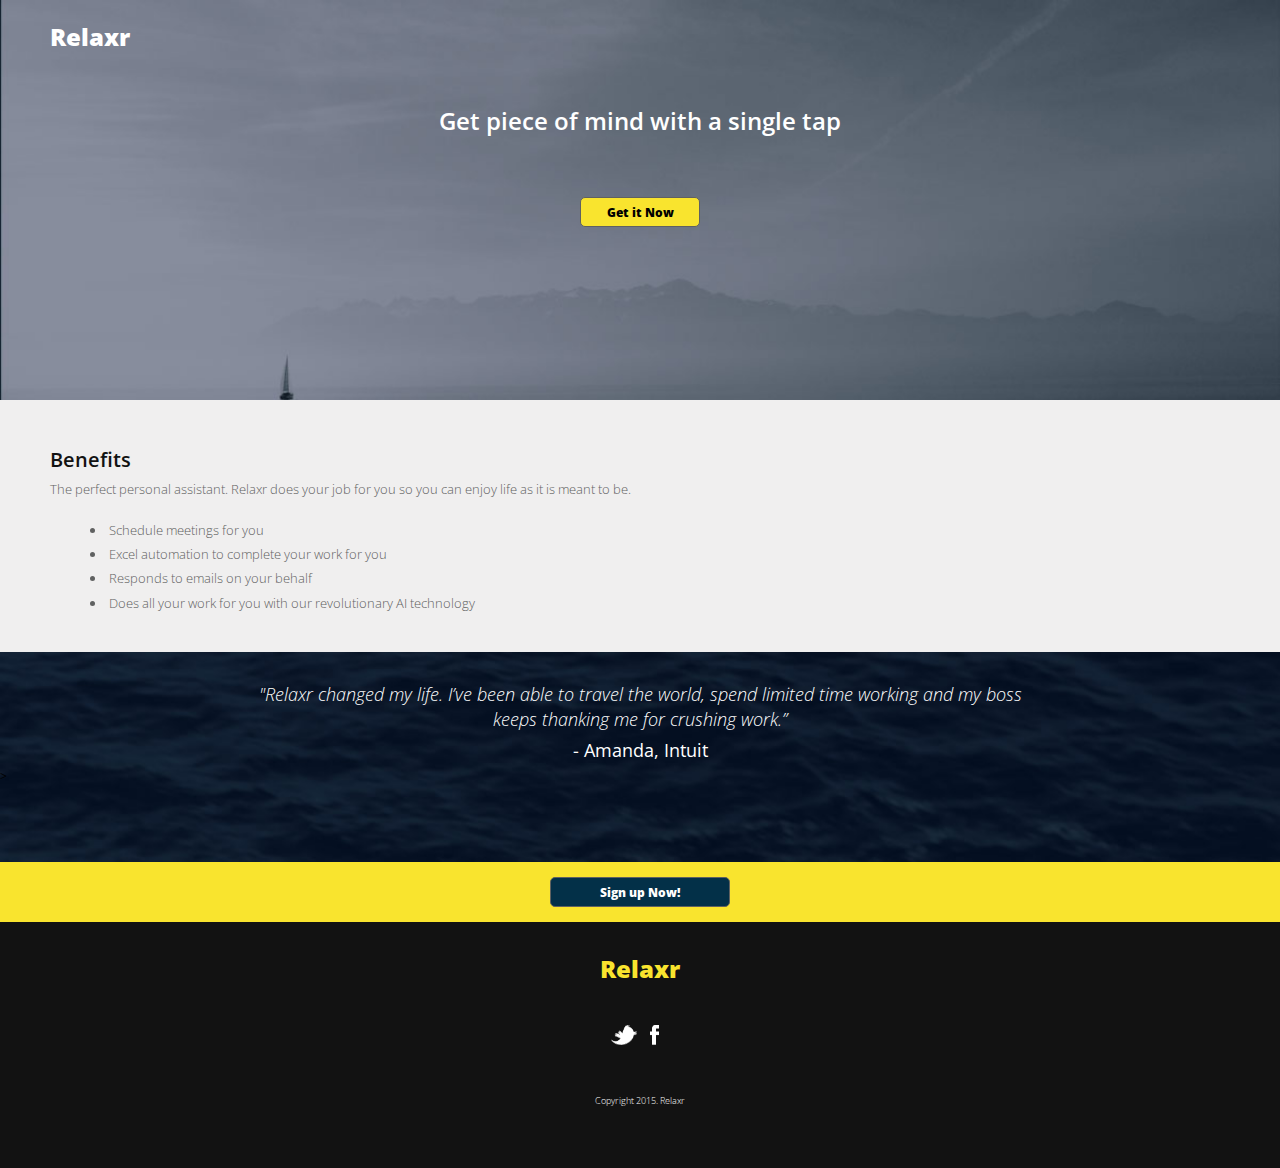
<file: index.html>
<!DOCTYPE html>
<html lang="en">
	<head>
    	<meta charset="utf-8">
    	<meta name="Relaxr home page" content="Relaxr product page and bio page">
    	<meta name="Relaxr" content="Relaxr">

		<title>Relaxr</title>

		<!-- external CSS link -->
		<link rel="stylesheet" href="css/normalize.css">
		<link rel="stylesheet" href="css/reset.css">
		<link rel="stylesheet" href="css/style.css">
	</head>

	<body>
		<header>
		<div id="container">
			<h1>Relaxr</h1>
			<h2 class="padding">Get piece of mind with a single tap</h2>
			<span><a href="blog/blog.html" class="button button01">Get it Now</a></span>
		</div>
		</header>

		<section class="benefits">
		<h3>Benefits</h3>
		<p>The perfect personal assistant. Relaxr does your job for you so you can enjoy life as it is meant to be.</p>
		<br>
		<ul>
			<li>Schedule meetings for you</li>
			<li>Excel automation to complete your work for you</li>
			<li>Responds to emails on your behalf</li>
			<li>Does all your work for you with our revolutionary AI technology</li>
		</ul>
		</section>

		<section>
		<div id="container02">
			<blockquote>"Relaxr changed my life. I’ve been able to travel the world, spend limited time working and my boss keeps thanking me for crushing work.”<br>
			<b>- Amanda, Intuit</b></blockquote>>
		</div>
		</section>

		<section class="background signup">
			<span><a href="http://schoology.com/" class="button button02">Sign up Now!</a></span>
		</section>
		
		<footer>
			<h2 class="relaxr">Relaxr</h2>
			<a href="http://twitter.com/"><img src="images/twitter.png" alt="Twitter"></a>
			<a href="http://facebook.com/"><img src="images/facebook.png" alt="Facebook"></a>
			<p><small>Copyright 2015. Relaxr</small></p>
		</footer>
	</body>
</html>
</file>
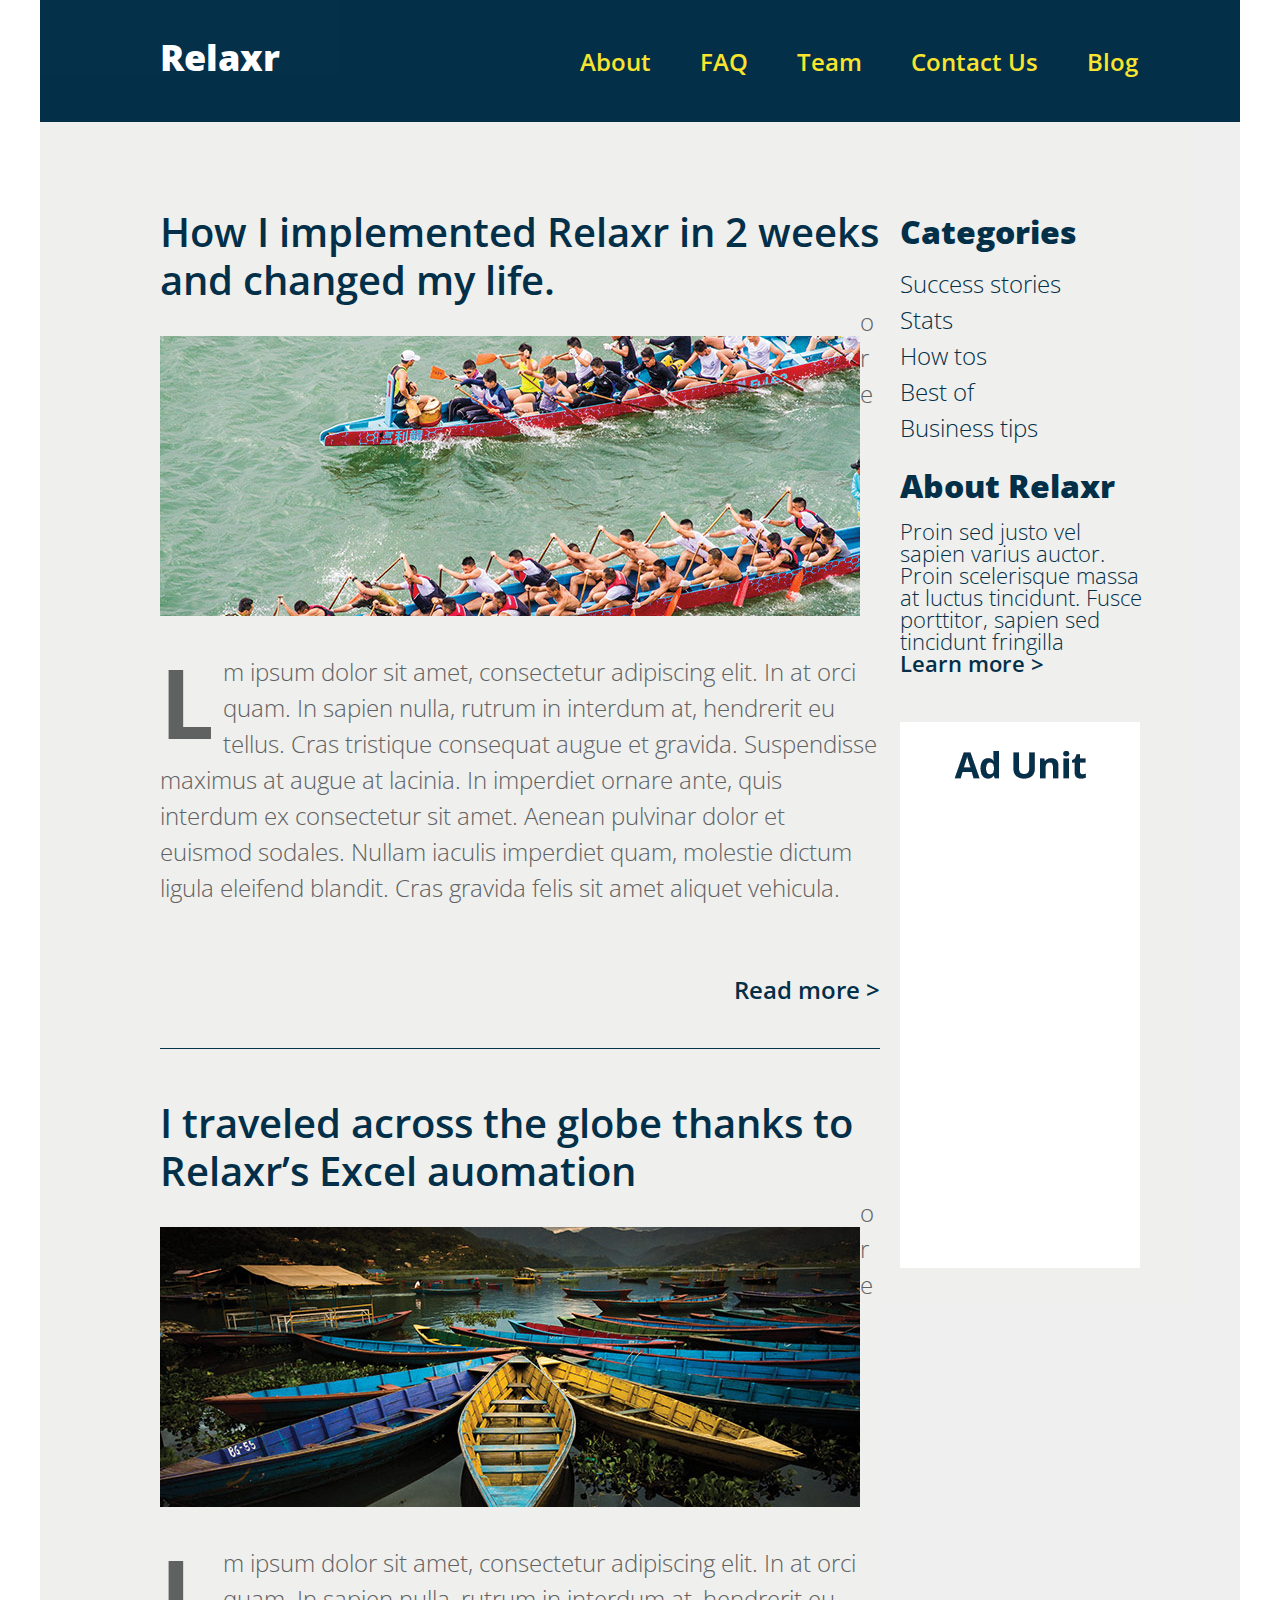
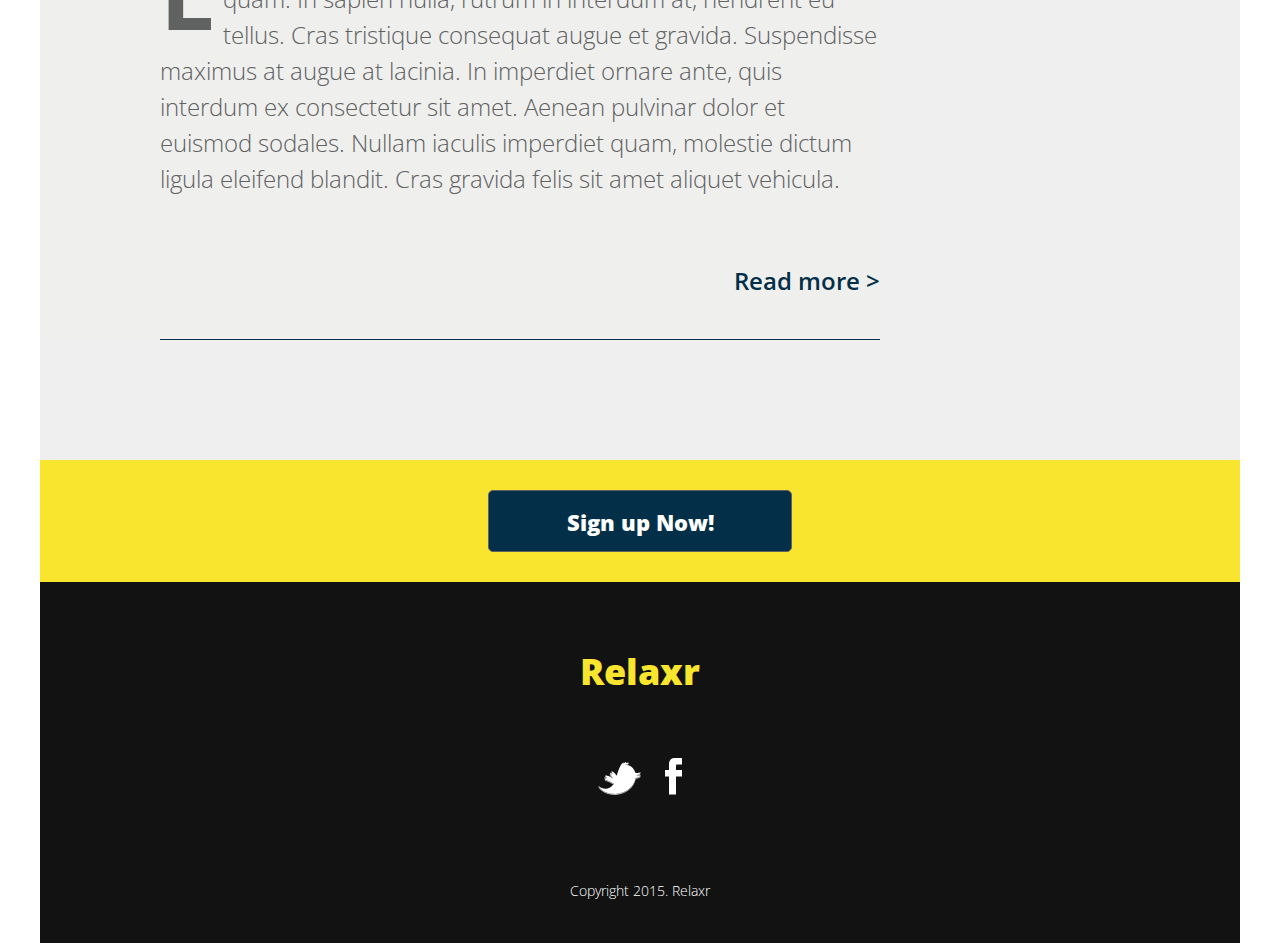
<file: blog/blog.html>
<!DOCTYPE html>
<html lang="en">
	<head>
    	<meta charset="utf-8">
    	<meta name="Relaxr blog page" content="Relaxr articles">

		<title>Relaxr</title>

		<!-- external CSS link -->
		<link rel="stylesheet" href="css/normalize.css">
		<link rel="stylesheet" href="css/reset.css">
		<link rel="stylesheet" href="css/style.css">
	</head>

	<body>
		<header>
			<div class="nav-container">
			<h1 class="logo">Relaxr</h1>
			<nav>
				<ul>
					<li><a href="#">About</a></li>
					<li><a href="#">FAQ</a></li>
					<li><a href="#">Team</a></li>
					<li><a href="#">Contact Us</a></li>
					<li><a href="#">Blog</a></li>
				</ul>
			</nav>
			</div>
		</header>

        <main class="clearfix">
			<article>
				<div class="article-container">
					<div class="article-setup">
						<h2>How I implemented Relaxr in 2 weeks and changed my life.</h2>
						<img class="articleimage" src="images/blog_photo1.jpg" alt="Dragon boats rowing">
						<p class="firstchara">L</p><p>orem ipsum dolor sit amet, consectetur adipiscing elit. In at orci quam. In sapien nulla, rutrum in interdum at, hendrerit eu tellus. Cras tristique consequat augue et gravida. Suspendisse maximus at augue at lacinia. In imperdiet ornare ante, quis interdum ex consectetur sit amet. Aenean pulvinar dolor et euismod sodales. Nullam iaculis imperdiet quam, molestie dictum ligula eleifend blandit. Cras gravida felis sit amet aliquet vehicula.</p>
						<span><a class="readmore-link" href="#">Read more ></a></span>
					</div>	

					<div class="article-setup">		
						<h2>I traveled across the globe thanks to Relaxr’s Excel auomation</h2>
						<img class="articleimage" src="images/blog_photo2.jpg" alt="Dragon boats rowing">
						<p class="firstchara">L</p><p>orem ipsum dolor sit amet, consectetur adipiscing elit. In at orci quam. In sapien nulla, rutrum in interdum at, hendrerit eu tellus. Cras tristique consequat augue et gravida. Suspendisse maximus at augue at lacinia. In imperdiet ornare ante, quis interdum ex consectetur sit amet. Aenean pulvinar dolor et euismod sodales. Nullam iaculis imperdiet quam, molestie dictum ligula eleifend blandit. Cras gravida felis sit amet aliquet vehicula.</p>
						<span><a class="readmore-link" href="#">Read more ></a></span>
					</div>
				</div>
			</article>

			<aside>
				<div class="column-two">
					<h3>Categories</h3>
						<ul>
							<li><a class="subnav" href="#">Success stories</a></li>
							<li><a class="subnav" href="#">Stats</a></li>
							<li><a class="subnav" href="#">How tos</a></li>
							<li><a class="subnav" href="#">Best of</a></li>
							<li><a class="subnav" href="#">Business tips</a></li>
						</ul>
					<br>
					<h3>About Relaxr</h3>
					<p class="aboutcopy">Proin sed justo vel sapien varius auctor. Proin scelerisque massa at luctus tincidunt. Fusce porttitor, sapien sed tincidunt fringilla</p>
					<span><a class="learnmore-link" href="#">Learn more ></a></span>
					<br>
					<div class="ad-box">
					<img class="asideimage" src="images/ad-unit.png" alt="Dragon boats rowing">
				</div>
				</div>
			</aside>
		</main>
		
		<footer>
			<section class="signupbkg signup">
				<span><a href="#" class="signbutton signbutton02">Sign up Now!</a></span>
			</section> 
			<div class="logo">Relaxr</div>
			<a href="http://twitter.com/"><img src="images/twitter.png" alt=Twitter></a>
			<a href="http://facebook.com/"><img src="images/facebook.png" alt=Facebook></a>
			<p class="small">Copyright 2015. Relaxr</p>
		</footer>
	</body>
</html>
</file>
<file: css/style.css>
/*
Project Name: Blank Template
Client: Your Client
Author: Your Name
Developer @GA in NYC
*/

@import url(https://fonts.googleapis.com/css?family=Open+Sans:400,800,300,300italic,400italic,600,600italic,700,700italic,800italic>);

/******************************************
/* SETUP
/*******************************************/

/* Box Model Hack */
* {
     -moz-box-sizing: border-box; /* Firexfox */
     -webkit-box-sizing: border-box; /* Safari/Chrome/iOS/Android */
     box-sizing: border-box; /* IE */
}

/* Clear fix hack */
.clearfix:after {
     content: ".";
     display: block;
     clear: both;
     visibility: hidden;
     line-height: 0;
     height: 0;
}

.clear {
  clear: both;
}

.alignright {
  float: right;
  padding: 0 0 10px 10px; /* note the padding around a right floated image */
}

.alignleft {
  float: left;
  padding: 0 10px 10px 0; /* note the padding around a left floated image */
}


/******************************************
/* BASE STYLES
/*******************************************/

h1 {
  font-family: "Open Sans", sans-serif;
  font-size: 24px;
  font-weight: 800;
  color: #ffffff;
  padding: 20px 0 50px 50px;
  }

h2 {
  font-family: "Open Sans", sans-serif;
  font-size: 24px;
  font-weight: 600;
  color: #ffffff;
  text-align: center;
  }

h3 {
  font-family: "Open Sans", sans-serif;
  font-size: 20px;
  font-weight: 600;
  color: #121212;
  line-height: 2em;
  }

blockquote {
  font-family: "Open Sans", sans-serif;
  font-size: 18px;
  margin: 0 auto;
  width: 60%;
  text-align: center;
  font-weight: 300;
  font-style: italic;
  color: #ffffff;
  }

p {
  font-family: "Open Sans", sans-serif;
  font-size: 13px;
  font-weight: 300;
  color: #606161;
  }

b {
  font-weight: 400;
  font-style: normal;
  color: #ffffff;
  font-size: 18px;
  line-height: 2em;
}

small {
  color: #ffffff;
  font-size: 9px;
  font-style: 600;
}

body {
  background: #121212;
  font-size: 12px;
  line-height: 1.4;
  font-family: "Open Sans", sans-serif;
}

li {
  font-family: "Open Sans", sans-serif;
  font-size: 13px;
  font-weight: 300;
  color: #606161;
  margin: 6px 0 0 40px;
  list-style-position: inside;
}

ul {
  list-style: disc;
}



/******************************************
/* LAYOUT
/*******************************************/

/* Center the container */
#container {  
  margin: auto;
  height: 400px;
  background: url(../images/header_bg.jpg) no-repeat center top;
  background-size: cover;
}

#container02 {
  max-width: 100%;
  padding: 30px 0 0 0;
  height: 210px;
  background: url(../images/testimonial_bg.jpg) no-repeat center top;
  background-size: cover;
}

section {
  max-width: 100%;
  background: #ffffff;
}

header {
  color: #ffffff;
  padding-bottom: 0 50px 0 50px;
}

footer {
  text-align: center;
  background: #121212;
  padding: 0 0 60px 0;
}

img {
  display: inline;
  max-width:230px;
  max-height:100px;
  width: auto;
  padding: 40px 10px 40px 0;
}

/******************************************
/* ADDITIONAL STYLES
/*******************************************/

.button {
  font-size: 12px;
  display: block;
  text-align: center;
  font-family: "Open Sans", sans-serif;
  font-weight: 800;
  border-radius: 5px;
  padding: 7px 0 7px 0;
  margin: 0 auto;
}

.button01 {
  background: #f9e42e;
  color: #000000;
  text-decoration: none;
  border: 1px solid #606161;
  margin-top: 60px;
  height: 30px;
  width: 120px;
}

.button02 {
  background: #033048;
  color: #ffffff;
  text-decoration: none;
  border: 1px solid #606161;
  height: 30px;
  width: 180px;
}

.benefits {
  background: #f0efef;
  padding: 40px 100px 40px 50px;
  max-width: 100%;
  height: auto;
}

.max-width {
  width: 50%;
}

.background {
  background: #f9e42e;
}

.signup {
  padding: 15px;
  width: 100%;
  height: auto;
}

.relaxr {
  font-size: 24px;
  font-weight: 800;
  color: #f9e42e;
  font-size: 24px;
  padding-top: 30px;
}

.padding {
  padding: 0px 50px 0px 50px;
}
</file>
<file: blog/css/style.css>
@import url(https://fonts.googleapis.com/css?family=Open+Sans:400,800,300,300italic,400italic,600,600italic,700,700italic,800italic>);

/* Box Model Hack */
* {
     -moz-box-sizing: border-box; /* Firexfox */
     -webkit-box-sizing: border-box; /* Safari/Chrome/iOS/Android */
     box-sizing: border-box; /* IE */
}

/* Clear fix hack */
.clearfix:after {
     content: ".";
     display: block;
     clear: both;
     visibility: hidden;
     line-height: 0;
     height: 0;
}

.clear {
  clear: both;
}

.alignright {
  float: right;
  padding: 0 0 10px 10px; /* note the padding around a right floated image */
}

.alignleft {
  float: left;
  padding: 0 10px 10px 0; /* note the padding around a left floated image */
}

body{
	width: 1200px;
	max-width: 1200px;
	margin: 0 auto;
}

header {
	background: #033048;
	height: auto;
}

main {
	background: #f0efef;
	max-width: 1200px;
	margin: 0 auto;
	padding-bottom: 120px;
}

footer {
	clear: both;
	max-width: 1200px;
	margin: 0 auto;
	text-align: center;
  	background: #121212;
}

aside {

}

section {
	clear: both;
}

h1{
	font-size: 2.25em;
}

h2 {
	font-family: "Open Sans", sans-serif;
	font-weight: 600;
	color: #033048;
	font-size: 2.5em;
	line-height: 1.2;
}

h3 {
	font-family: "Open Sans", sans-serif;
	font-weight: 800;
	color: #033048;
	font-size: 2em;
	line-height: 1.5;
	padding-bottom: 10px;
}

h4 {
	font-family: "Open Sans", sans-serif;
	font-weight: 700;
	color: #033048;
	font-size: 1.75em;
	line-height: 1.5;
}

p {
	font-family: "Open Sans", sans-serif;
	font-weight: 300;
	text-align: left;
	color: #606161;
	font-size: 1.5em;
	line-height: 1.5;
	list-style-type: none;
	display: block;
}

nav {
	color: #f8e32f;
	text-align: right;
	padding-top: .625em;
	height: 122px;
}

nav li {
	font-family: "Open Sans", sans-serif;
	font-weight: 600;
	color: #053149;
	font-size: 1.5em;
	line-height: .8;
	padding: 2%;
	list-style-type: none;
	display: inline;
}

nav ul {
	padding-top: 42px;
	margin-left: 0;
	margin-right: 80px;
}

.nav-container {
	margin: 0 auto;
}

.article-container {
	background: #efefee;
	max-width: 70%;
	float: left;
	padding-top: 36px;
	padding-left:  10%;
	clear: both;
	word-wrap: break-word
}

.article-setup {
	padding-top: 50px;
	border-bottom: 1px solid #053149;
}

.articleimage {
	float: left;
	width: 700px; 
	display: block;
    width: auto; 
    max-width: 100%;
    padding: 32px 0 38px 0;
}

.asideimage {
	float: left;
	width: 240px; 
	display: block;
    width: auto; 
    max-width: 100%;
    padding: 32px 0 38px 0;
}

header .logo {
	font-family: "Open Sans", sans-serif;
	font-weight: 800;
	background: #043049;
	color: #ffffff;
	font-size: 2.25em;
	line-height: 1;
	padding-top: 40px;
	padding-left:  10%;
	padding-right:  5%;
	float: left;
}

footer .logo {
	font-family: "Open Sans", sans-serif;
	font-weight: 800;
	color: #f9e42e;
	background: none;
	font-size: 2.25em;
	line-height: 1;
	padding: 72px 0 68px 0;
	text-align: center;
}

p.firstchara:first-letter {
    float: left;
    color: #606161;
    font-size: 4em;
    line-height: 1;
    font-weight: bold;
    margin-right: 9px;
}

.learnmore-link {
	font-family: "Open Sans", sans-serif;
	font-weight: 600;
	color: #033048;
	text-align: left;
	font-size: 1.375em;
	padding: 0 0 0 0;
	display: block;
}

.aboutcopy {
	font-size: 1.375em;
	font-weight: 300;
	line-height: 1;
	color: #033048;
}

.column-two {
	width: 26%;
	background: #efefee;
	float: left;
	margin: 0 auto;
	display: block;
	padding: 86px 50px 0 20px;
	word-wrap: break-word;
	position: static;
}

.ad-box {
}

.subnav {
	font-family: "Open Sans", sans-serif;
	font-weight: 300;
	text-align: left;
	font-size: 1.5em;
	line-height: 1.5;
	display: block;
	text-decoration: none;
}

.readmore-link {
	font-family: "Open Sans", sans-serif;
	font-weight: 600;
	color: #033048;
	text-align: right;
	padding: 66px 0 40px 0;
	font-size: 1.5em;
	line-height: 1.5;
	display: block;
}

.signupbkg {
  background: #f9e42e;
}

.signup {
	padding: 30px;
	width: 100%;
}

.signbutton {
  font-size: 1.375em;
  display: block;
  text-align: center;
  font-family: "Open Sans", sans-serif;
  font-weight: 800;
  border-radius: 5px;
  padding: 20px 0 20px 0;
  margin: 0 auto;
}

section .signbutton02 {
  background: #033048;
  text-decoration: none;
  border: 1px solid #606161;
  height: 62px;
  width: 304px;
}

footer > a > img {
  display: inline;
  max-width:230px;
  max-height:100px;
  width: auto;
  padding: 0 10px 0 10px;
}

.small {
  color: #ffffff;
  text-align: center;
  font-size: .875em;
  font-style: 600;
  padding-top: 82px;
  padding-bottom: 42px
}


a.subnav:link {
    color: #033048;
    text-decoration: none;
}
a.subnav:visited {
    color: #033048;
    text-decoration: none;
}
a.subnav:hover {
    color: #606161;
    text-decoration: none;
}
a.subnav:active {
    color: #606161;
    text-decoration: none;
}

a.learnmore-link:link {
    color: #033048;
    text-decoration: none;
}
a.learnmore-link:visited {
    color: #033048;
    text-decoration: none;
}
a.learnmore-link:hover {
    color: #606161;
    text-decoration: none;
}
a.learnmore-link:active {
    color: #606161;
    text-decoration: none;
}

a.readmore-link:link {
    color: #033048;
    text-decoration: none;
}
a.readmore-link:visited {
    color: #033048;
    text-decoration: none;
}
a.readmore-link:hover {
    color: #606161;
    text-decoration: none;
}
a.readmore-link:active {
    color: #606161;
    text-decoration: none;
}

a.signbutton:link {
    color: #ffffff;
    text-decoration: none;
}
a.signbutton:visited {
    color: #ffffff;
    text-decoration: none;
}
a.signbutton:hover {
    color: #f9e42e;
    text-decoration: none;
}

a:link {
    color: #f9e42e;
    text-decoration: none;
}
a:visited {
    color: #fae52b;
    text-decoration: none;
}
a:hover {
    color: #faf6d7;
    text-decoration: none;
}
a:active {
    color: #faf6d7;
    text-decoration: none;
}
</file>
